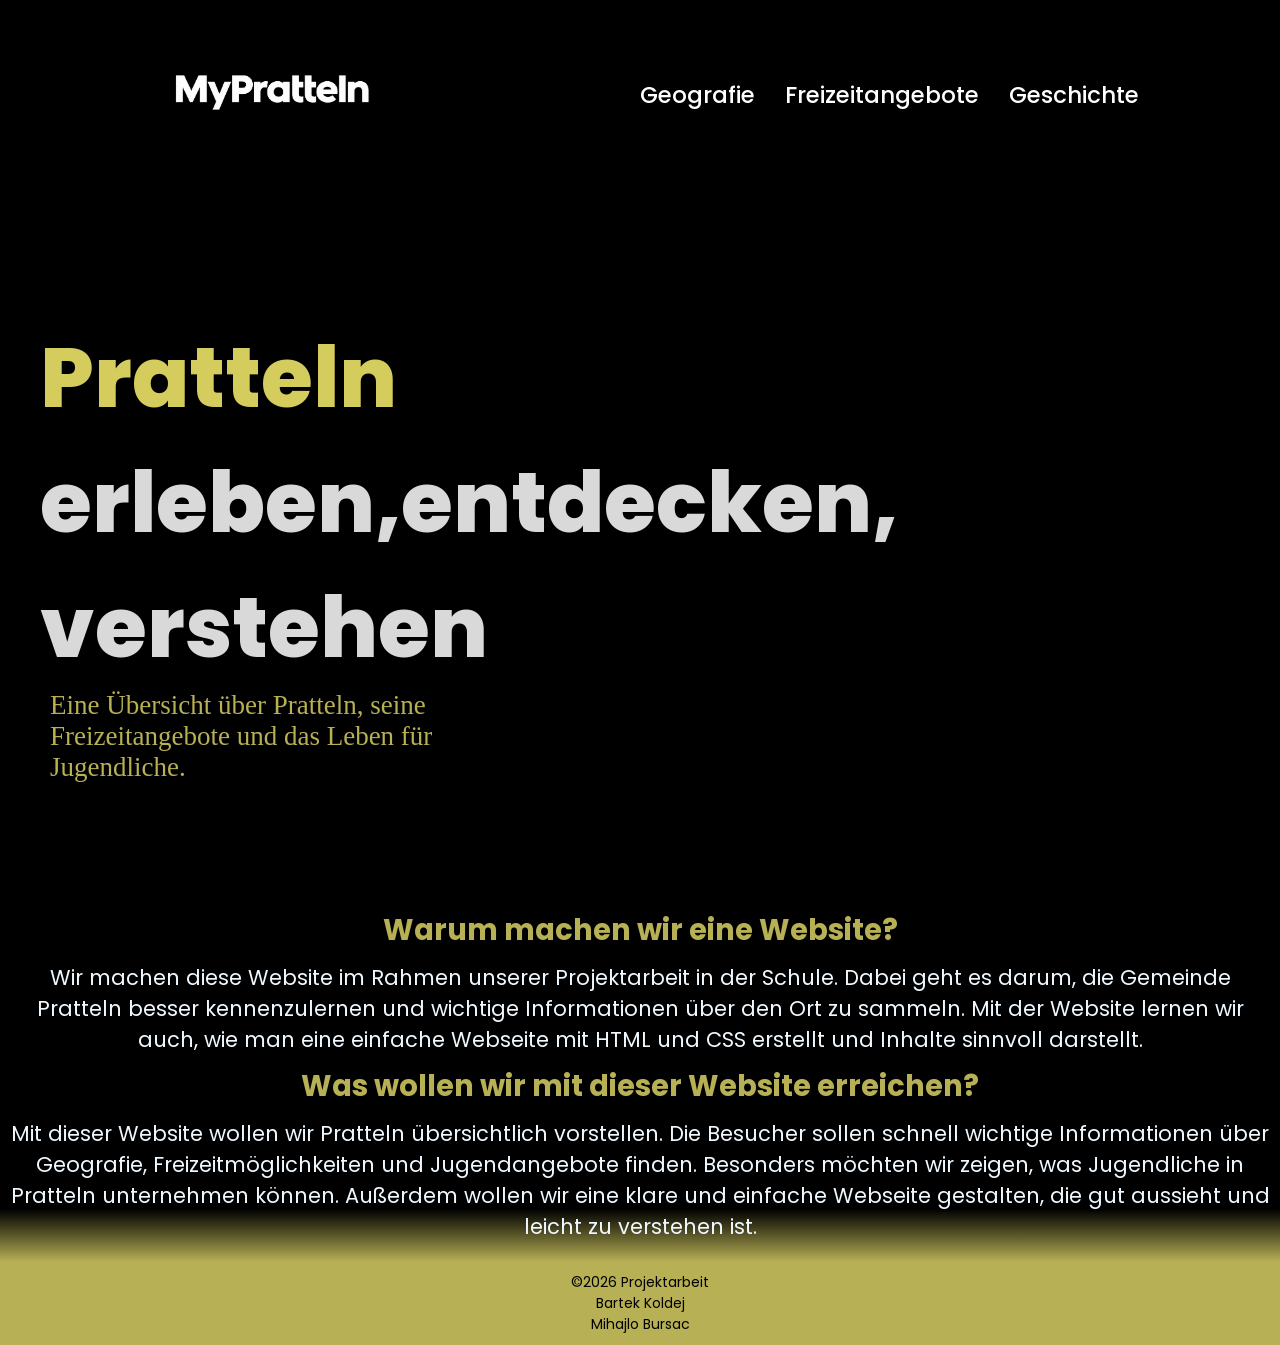
<file: index.html>
<!DOCTYPE html>
<html lang="de">
<head>
    <meta charset="UTF-8">
    <meta name="viewport" content="width=device-width, initial-scale=1.0">
    <title>MyPratteln</title>
    <link rel="stylesheet" href="stylesheet.css">
    <link rel="icon" href="Images/favicon_pratteln.png" type="png">
</head>
<body>
<header>
    <a class="logo" href="index.html"><img src="Images/MyPratteln_Logo.png" alt="MyPratteln Logo" width="280"></a>
        <nav>
            <div>
                <ul class="nav_links">
                    <li><a href="Geografie.html">Geografie</a></li>
                    <li><a href="Freizeit.html">Freizeitangebote</a></li>
                    <li><a href="Geschichte.html">Geschichte</a></li>
                 </ul>
            </div>
        </nav>
</header>
<div class="hero-section">
    <div class="hero-content">
        <h1><span>Pratteln</span> erleben,entdecken, verstehen</h1>
        <p>Eine Übersicht über Pratteln, seine Freizeitangebote und das Leben für Jugendliche.</p>
    </div>
</div>
<div id="Infos">
    <h2>Warum machen wir eine Website?</h2>
    <p>Wir machen diese Website im Rahmen unserer Projektarbeit in der Schule. Dabei geht es darum, die Gemeinde Pratteln besser kennenzulernen und wichtige Informationen über den Ort zu sammeln. Mit der Website lernen wir auch, wie man eine einfache Webseite mit HTML und CSS erstellt und Inhalte sinnvoll darstellt.</p>

    <h2>Was wollen wir mit dieser Website erreichen?</h2>
    <p>Mit dieser Website wollen wir Pratteln übersichtlich vorstellen. Die Besucher sollen schnell wichtige Informationen über Geografie, Freizeitmöglichkeiten und Jugendangebote finden. Besonders möchten wir zeigen, was Jugendliche in Pratteln unternehmen können. Außerdem wollen wir eine klare und einfache Webseite gestalten, die gut aussieht und leicht zu verstehen ist.</p>
</div>
<footer class="footer">
    <p>©2026 Projektarbeit</p>
    <p>Bartek Koldej</p>
    <p>Mihajlo Bursac</p>
</footer>
</body>
</html>
</file>
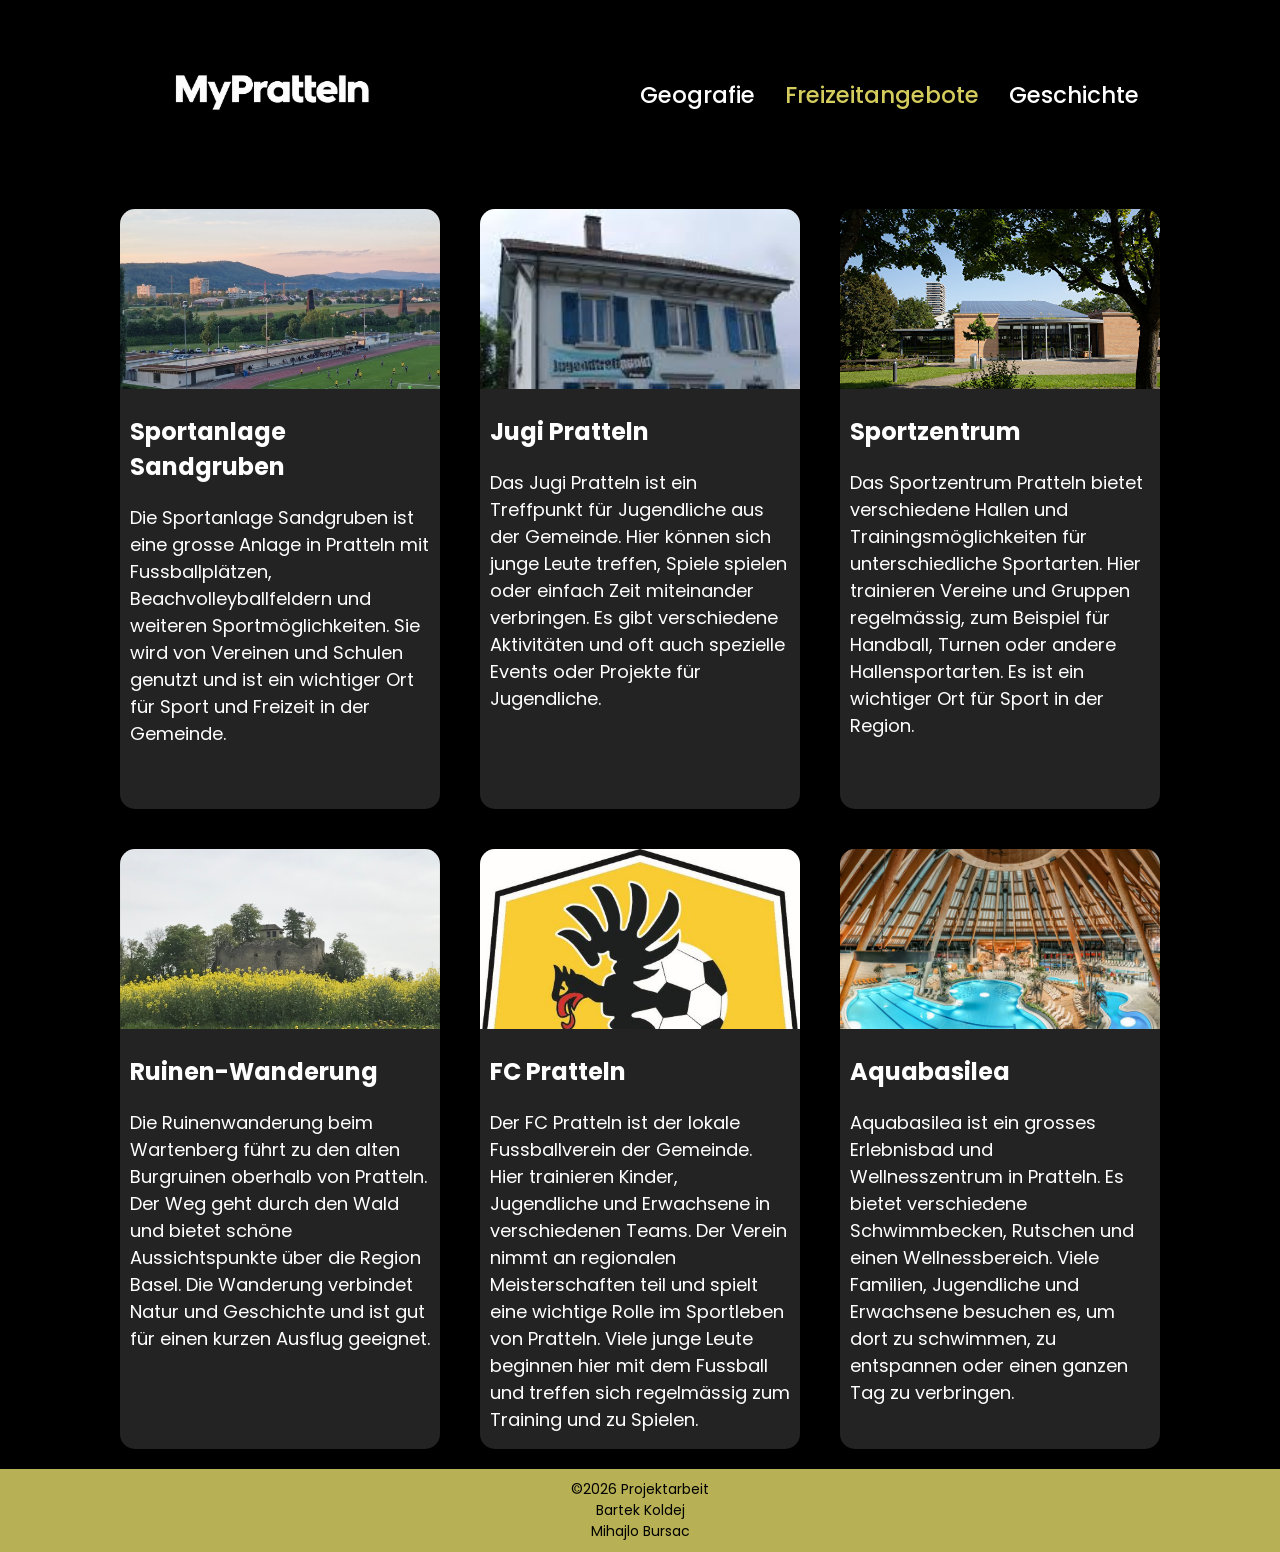
<file: Freizeit.html>
<!DOCTYPE html>
<html lang="de">
<head>
    <meta charset="UTF-8">
    <meta name="viewport" content="width=device-width, initial-scale=1.0">
    <title>MyPratteln</title>
    <link rel="stylesheet" href="stylesheet.css">
    <link rel="icon" href="Images/favicon_pratteln.png" type="png">
</head>
<body>
<header>
    <a class="logo" href="index.html"><img src="Images/MyPratteln_Logo.png" alt="MyPratteln Logo" width="280"></a>
        <nav>
            <div>
                <ul class="nav_links">
                    <li><a href="Geografie.html">Geografie</a></li>
                    <li><a href="Freizeit.html"><span>Freizeitangebote</span></a></li>
                    <li><a href="Geschichte.html">Geschichte</a></li>
                 </ul>
            </div>
        </nav>
</header>
<section class="container">
    <div class="card">
        <div class="card-image Sandi"></div>
        <h2>Sportanlage Sandgruben</h2>
        <p>Die Sportanlage Sandgruben ist eine grosse Anlage in Pratteln mit Fussballplätzen, Beachvolleyballfeldern und weiteren Sportmöglichkeiten. Sie wird von Vereinen und Schulen genutzt und ist ein wichtiger Ort für Sport und Freizeit in der Gemeinde.</p>
    </div>
    <div class="card">
        <div class="card-image Jugi"></div>
        <h2>Jugi Pratteln</h2>
        <p>Das Jugi Pratteln ist ein Treffpunkt für Jugendliche aus der Gemeinde. Hier können sich junge Leute treffen, Spiele spielen oder einfach Zeit miteinander verbringen. Es gibt verschiedene Aktivitäten und oft auch spezielle Events oder Projekte für Jugendliche.</p>
    </div>
    <div class="card">
        <div class="card-image Sport"></div>
        <h2>Sportzentrum</h2>
        <p>Das Sportzentrum Pratteln bietet verschiedene Hallen und Trainingsmöglichkeiten für unterschiedliche Sportarten. Hier trainieren Vereine und Gruppen regelmässig, zum Beispiel für Handball, Turnen oder andere Hallensportarten. Es ist ein wichtiger Ort für Sport in der Region.</p>
    </div>
    <div class="card">
        <div class="card-image wandern"></div>
        <h2>Ruinen-Wanderung</h2>
        <p>Die Ruinenwanderung beim Wartenberg führt zu den alten Burgruinen oberhalb von Pratteln. Der Weg geht durch den Wald und bietet schöne Aussichtspunkte über die Region Basel. Die Wanderung verbindet Natur und Geschichte und ist gut für einen kurzen Ausflug geeignet.</p>
    </div>
    <div class="card">
        <div class="card-image Fc"></div>
        <h2>FC Pratteln</h2>
        <p>Der FC Pratteln ist der lokale Fussballverein der Gemeinde. Hier trainieren Kinder, Jugendliche und Erwachsene in verschiedenen Teams. Der Verein nimmt an regionalen Meisterschaften teil und spielt eine wichtige Rolle im Sportleben von Pratteln. Viele junge Leute beginnen hier mit dem Fussball und treffen sich regelmässig zum Training und zu Spielen.</p>
    </div>
    <div class="card">
        <div class="card-image aqua"></div>
        <h2>Aquabasilea</h2>
        <p>Aquabasilea ist ein grosses Erlebnisbad und Wellnesszentrum in Pratteln. Es bietet verschiedene Schwimmbecken, Rutschen und einen Wellnessbereich. Viele Familien, Jugendliche und Erwachsene besuchen es, um dort zu schwimmen, zu entspannen oder einen ganzen Tag zu verbringen.</p>
    </div>
</section>
<footer class="footer">
    <p>©2026 Projektarbeit</p>
    <p>Bartek Koldej</p>
    <p>Mihajlo Bursac</p>
</footer>
</body>
</file>
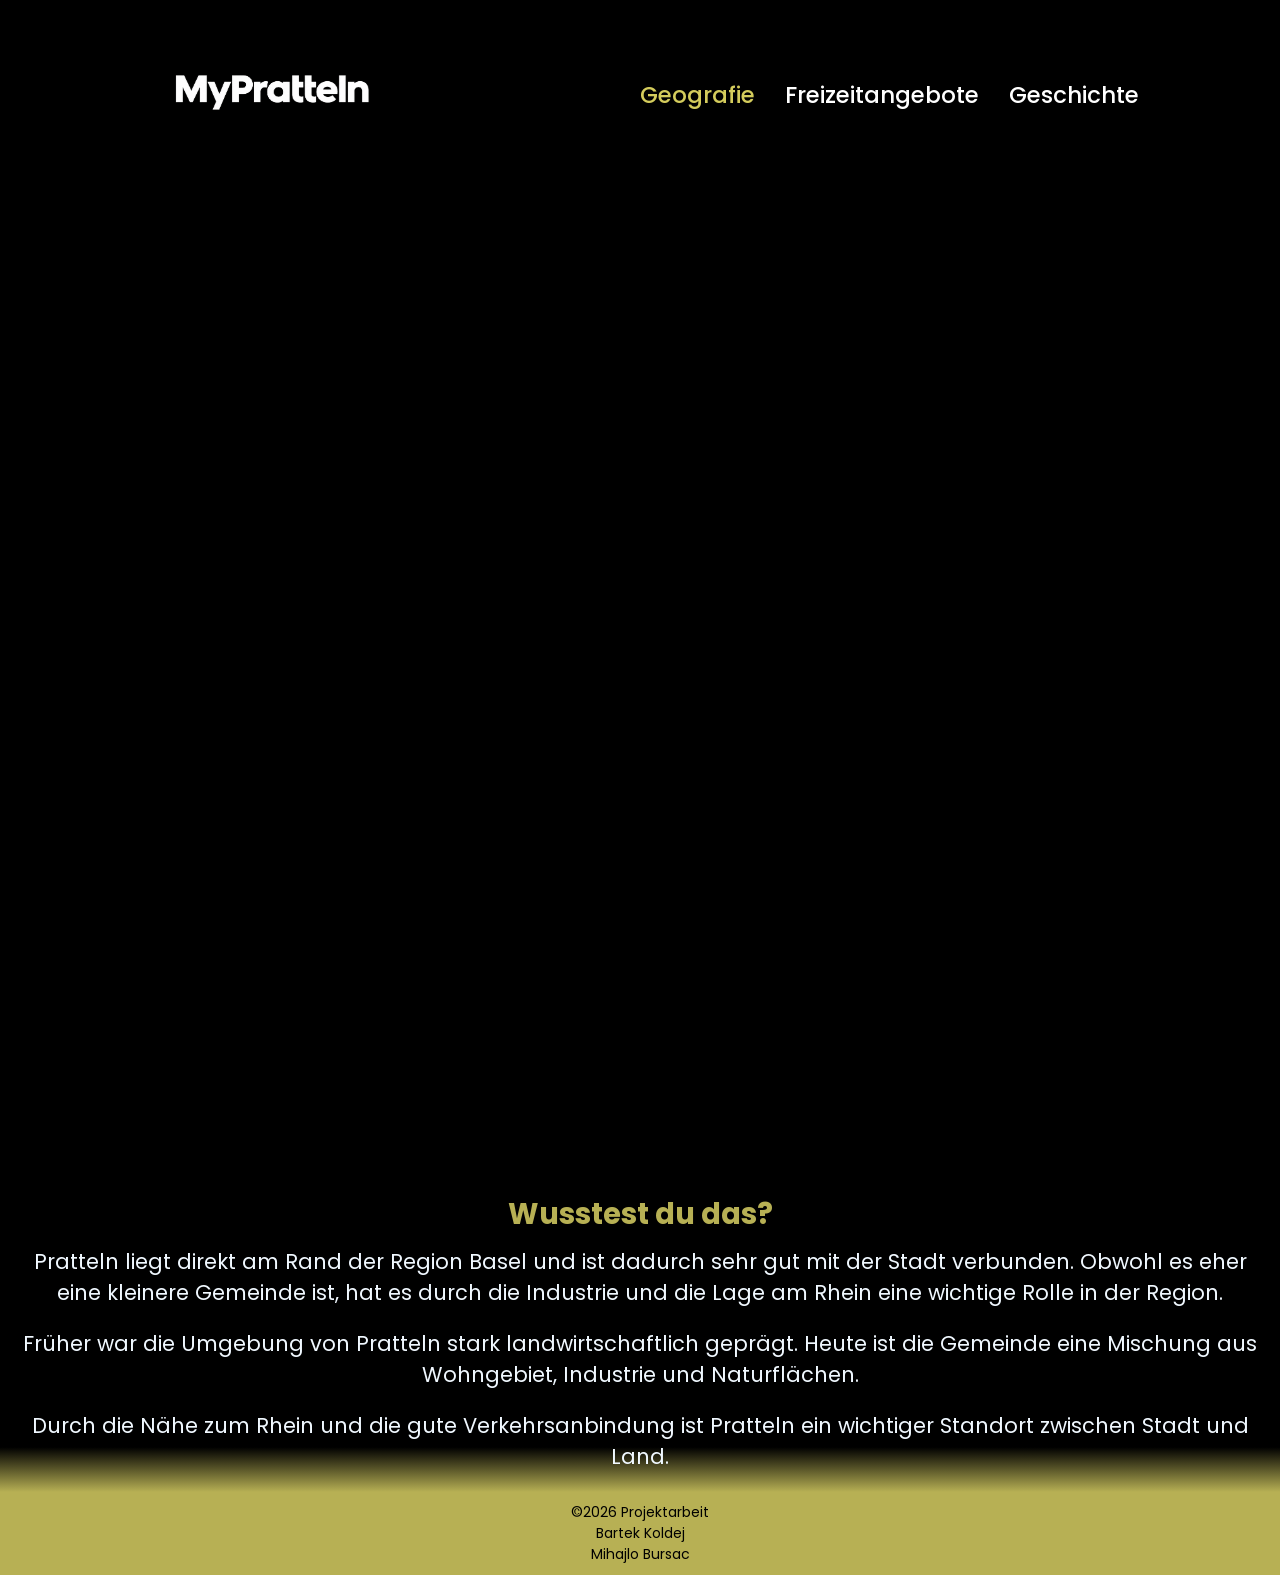
<file: Geografie.html>
<!DOCTYPE html>
<html lang="de">
<head>
    <meta charset="UTF-8">
    <meta name="viewport" content="width=device-width, initial-scale=1.0">
    <title>MyPratteln</title>
    <link rel="stylesheet" href="stylesheet.css">
    <link rel="icon" href="Images/favicon_pratteln.png" type="png">
</head>
<body>
<header>
    <a class="logo" href="index.html"><img src="Images/MyPratteln_Logo.png" alt="MyPratteln Logo" width="280"></a>
    <nav class="navbar">
        <div>
            <ul class="nav_links">
                <li><a href="Geografie.html"><span>Geografie</span></a></li>
                <li><a href="Freizeit.html">Freizeitangebote</a></li>
                <li><a href="Geschichte.html">Geschichte</a></li>
             </ul>
        </div>
    </nav>
</header>
<div class="Map">
    <iframe src="https://www.google.com/maps/embed?pb=!1m18!1m12!1m3!1d43114.56520795539!2d7.619574961940804!3d47.51600596617331!2m3!1f0!2f0!3f0!3m2!1i1024!2i768!4f13.1!3m3!1m2!1s0x4791b617515cd459%3A0x50f2c0c80a08b130!2s4133%20Pratteln!5e0!3m2!1spl!2sch!4v1777653529677!5m2!1spl!2sch"
     width="100%" height="1000px" style="border:0;" allowfullscreen="" loading="lazy" referrerpolicy="no-referrer-when-downgrade"></iframe>
</div>
<div id="Infos">
    <h2>Wusstest du das?</h2>

  <p>
    Pratteln liegt direkt am Rand der Region Basel und ist dadurch sehr gut mit der Stadt verbunden.
    Obwohl es eher eine kleinere Gemeinde ist, hat es durch die Industrie und die Lage am Rhein eine wichtige Rolle in der Region.
  </p>

  <p>
    Früher war die Umgebung von Pratteln stark landwirtschaftlich geprägt.
    Heute ist die Gemeinde eine Mischung aus Wohngebiet, Industrie und Naturflächen.
  </p>

  <p>
    Durch die Nähe zum Rhein und die gute Verkehrsanbindung ist Pratteln ein wichtiger Standort zwischen Stadt und Land.
  </p>
</div>
<footer class="footer">
    <p>©2026 Projektarbeit</p>
    <p>Bartek Koldej</p>
    <p>Mihajlo Bursac</p>
</footer>
</body>
</html>
</file>
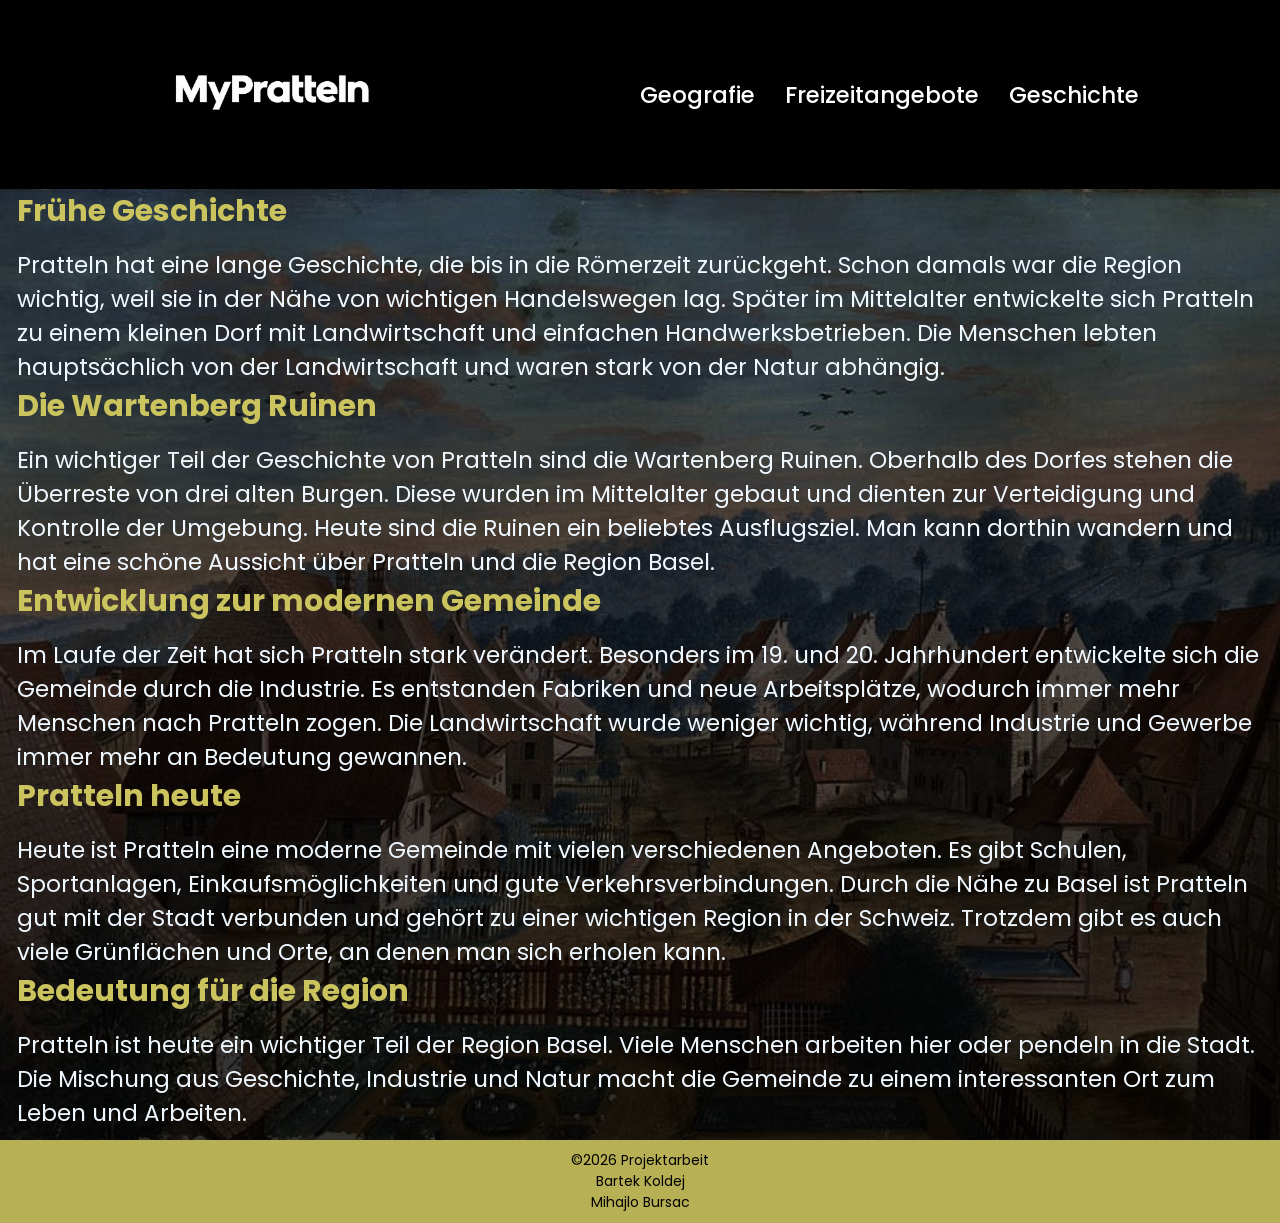
<file: Geschichte.html>
<!DOCTYPE html>
<html lang="de">
<head>
    <meta charset="UTF-8">
    <meta name="viewport" content="width=device-width, initial-scale=1.0">
    <title>MyPratteln</title>
    <link rel="stylesheet" href="stylesheet.css">
    <link rel="icon" href="Images/favicon_pratteln.png" type="png">
</head>
<body>
<header>
    <a class="logo" href="index.html"><img src="Images/MyPratteln_Logo.png" alt="MyPratteln Logo" width="280"></a>
        <nav>
            <div>
                <ul class="nav_links">
                    <li><a href="Geografie.html">Geografie</a></li>
                    <li><a href="Freizeit.html">Freizeitangebote</a></li>
                    <li><a href="Geschichte.html">Geschichte</a></li>
                 </ul>
            </div>
        </nav>
</header>
<section class="Geschichte">
    <div>
        <h2>Frühe Geschichte</h2>
        <p>Pratteln hat eine lange Geschichte, die bis in die Römerzeit zurückgeht. Schon damals war die Region wichtig, weil sie in der Nähe von wichtigen Handelswegen lag. Später im Mittelalter entwickelte sich Pratteln zu einem kleinen Dorf mit Landwirtschaft und einfachen Handwerksbetrieben. Die Menschen lebten hauptsächlich von der Landwirtschaft und waren stark von der Natur abhängig.</p>
    </div>
    <div>
        <h2>Die Wartenberg Ruinen</h2>
        <p>Ein wichtiger Teil der Geschichte von Pratteln sind die Wartenberg Ruinen. Oberhalb des Dorfes stehen die Überreste von drei alten Burgen. Diese wurden im Mittelalter gebaut und dienten zur Verteidigung und Kontrolle der Umgebung. Heute sind die Ruinen ein beliebtes Ausflugsziel. Man kann dorthin wandern und hat eine schöne Aussicht über Pratteln und die Region Basel.</p>
    </div>
        <div>
        <h2>Entwicklung zur modernen Gemeinde</h2>
        <p>Im Laufe der Zeit hat sich Pratteln stark verändert. Besonders im 19. und 20. Jahrhundert entwickelte sich die Gemeinde durch die Industrie. Es entstanden Fabriken und neue Arbeitsplätze, wodurch immer mehr Menschen nach Pratteln zogen. Die Landwirtschaft wurde weniger wichtig, während Industrie und Gewerbe immer mehr an Bedeutung gewannen.</p>
    </div>
        <div>
        <h2>Pratteln heute</h2>
        <p>Heute ist Pratteln eine moderne Gemeinde mit vielen verschiedenen Angeboten. Es gibt Schulen, Sportanlagen, Einkaufsmöglichkeiten und gute Verkehrsverbindungen. Durch die Nähe zu Basel ist Pratteln gut mit der Stadt verbunden und gehört zu einer wichtigen Region in der Schweiz. Trotzdem gibt es auch viele Grünflächen und Orte, an denen man sich erholen kann.</p>
    </div>
        <div>
        <h2>Bedeutung für die Region</h2>
        <p>Pratteln ist heute ein wichtiger Teil der Region Basel. Viele Menschen arbeiten hier oder pendeln in die Stadt. Die Mischung aus Geschichte, Industrie und Natur macht die Gemeinde zu einem interessanten Ort zum Leben und Arbeiten.</p>
    </div>
</section>
<footer class="footer">
    <p>©2026 Projektarbeit</p>
    <p>Bartek Koldej</p>
    <p>Mihajlo Bursac</p>
</footer>
</body>
</file>
<file: stylesheet.css>
@import url('https://fonts.googleapis.com/css2?family=Stack+Sans+Headline:wght@200..700&display=swap');
@import url('https://fonts.googleapis.com/css2?family=Poppins:ital,wght@0,100;0,200;0,300;0,400;0,500;0,600;0,700;0,800;0,900;1,100;1,200;1,300;1,400;1,500;1,600;1,700;1,800;1,900&family=Stack+Sans+Headline:wght@200..700&display=swap');
*{
    box-sizing: border-box;
    margin: 0;
    padding: 0;
}
body{
    background-color: rgb(0, 0, 0);
}
li, a, button{
    font-family: "Poppins", sans-serif;
    font-weight: 500;
    font-size: 23px;
    color: white;
    text-decoration: none;
}
.logo{
    margin-right: auto;
    cursor: pointer;
    
}
.logo :hover{
    opacity: 0.7;
}
header{
    display: flex;
    justify-content: flex-end;
    align-items: center;
    padding: 20px 10%;
}
.nav_links{
    list-style: none;
}
.nav_links li{
    display: inline-block;
    padding: 0px 13px;
}
.nav_links li a{
    transition: all 0.3s ease 0s;
}
.nav_links li a:hover{
    color: rgb(183, 176, 84);
}
.hero-section {
  width: 100%;
  height: 80vh;

  background-image:
  linear-gradient(
  to bottom,
  rgba(0, 0, 0, 0.1),
  rgba(0, 0, 0, 0.5),
  rgba(0, 0, 0, 1)
    ), url("Images/Pratteln.jpg")
    
  background-repeat: no-repeat;
  background-size: cover;
  background-position: center;

  display: flex;
  align-items: center;
}
.hero-section h1{
    font-family: "Poppins";
    font-weight: 800;
    width: 350px;
    font-size: 84px;
    align-items: center;
    color: rgba(255, 255, 255, 0.85);
    padding-left: 40px;

    
}
span{
    color: rgb(212, 204, 92);
}
.hero-section p{
    font-family: "Stack+Sans+Headline";
    font-weight: 300;
    font-size: 27px;
    width: 500px;
    align-items: center;
    color: rgb(183, 176, 84);
    padding-left: 50px;
}
#Infos{
  background:
    linear-gradient(
    to bottom,
    black 85%,
    rgb(183, 176, 84)
  );
  padding-bottom: 10px;
}
#Infos h2{
    font-family: "Poppins";
    font-size: 29px;
    text-align: center;
    color: rgb(183, 176, 84);
}
#Infos p{
    font-family: "Poppins";
    font-size: 21px;
    color: aliceblue;
    text-align: center;
    padding: 10px;
}
footer{
    background-color: rgb(183, 176, 84);
    font-family: "Poppins";
    color: rgb(0, 0, 0);
    text-align: center;
    padding: 10px;
    font-size: 14px;
}
.map{
    max-width: 900px;
    margin: 0 auto;
    padding: 100px;
}
.container{
    display: flex;
    justify-content: center;
    flex-wrap: wrap;
}
.card{
    background-color: rgb(35, 35, 35);
    width: 320px;
    height: 600px;
    margin: 20px;
    border-radius: 15px;
}
.card-image{
    height: 180px;
    margin-bottom: 15px;
    background-size: cover;
    border-radius: 15px 15px 0 0;
}
.Sandi{
    background-image: url(Images/Sandgrube_Image.jpg);
}
.Jugi{
    background-image: url(Images/Jugi_pratteln.jpg);
}
.Sport{
    background-image: url(Images/Sport_pratteln.jpg);
}
.wandern{
    background-image: url(Images/pratteln-muttenz.jpg);
}
.Fc{
    background-image: url(Images/FC_Pratteln.jpg);
}
.card h2{
    padding: 10px;
    font-family: "Poppins";
    font-size: 24px;
    color: rgb(255, 255, 255);
}
.card p{
    padding: 10px;
    font-family: "Poppins";
    font-size: 18px;
    color: rgb(255, 255, 255);
}
.card:hover{
    cursor: pointer;
    transform: scale(1.03);
    transition: all 0.4s ease;
}
.aqua{
    background-image: url(Images/Aqua.webp);
}
.Geschichte{
    font-family: "Poppins";
    color: aliceblue;
      background:
    linear-gradient(
    to bottom,
    black 50%,
    rgb(183, 176, 84)
  );
  padding-bottom: 10px;
  background-image: linear-gradient(
  rgba(0,0,0,0.6),
  rgba(0,0,0,0.8)
  
  ), url(Images/Geschichte_pratteln.jpg);
  border-image-width: 100%;
  background-repeat: no-repeat;
  background-size: cover;
  background-position: center;
}
.Geschichte h2{
font-size: 30px;
color: rgb(203, 196, 94);
padding-bottom: 14px;
padding-left: 17px;
}
.Geschichte p{
    font-size: 23px;
    padding-left: 17px;
    padding-right: 17px;
}
</file>
